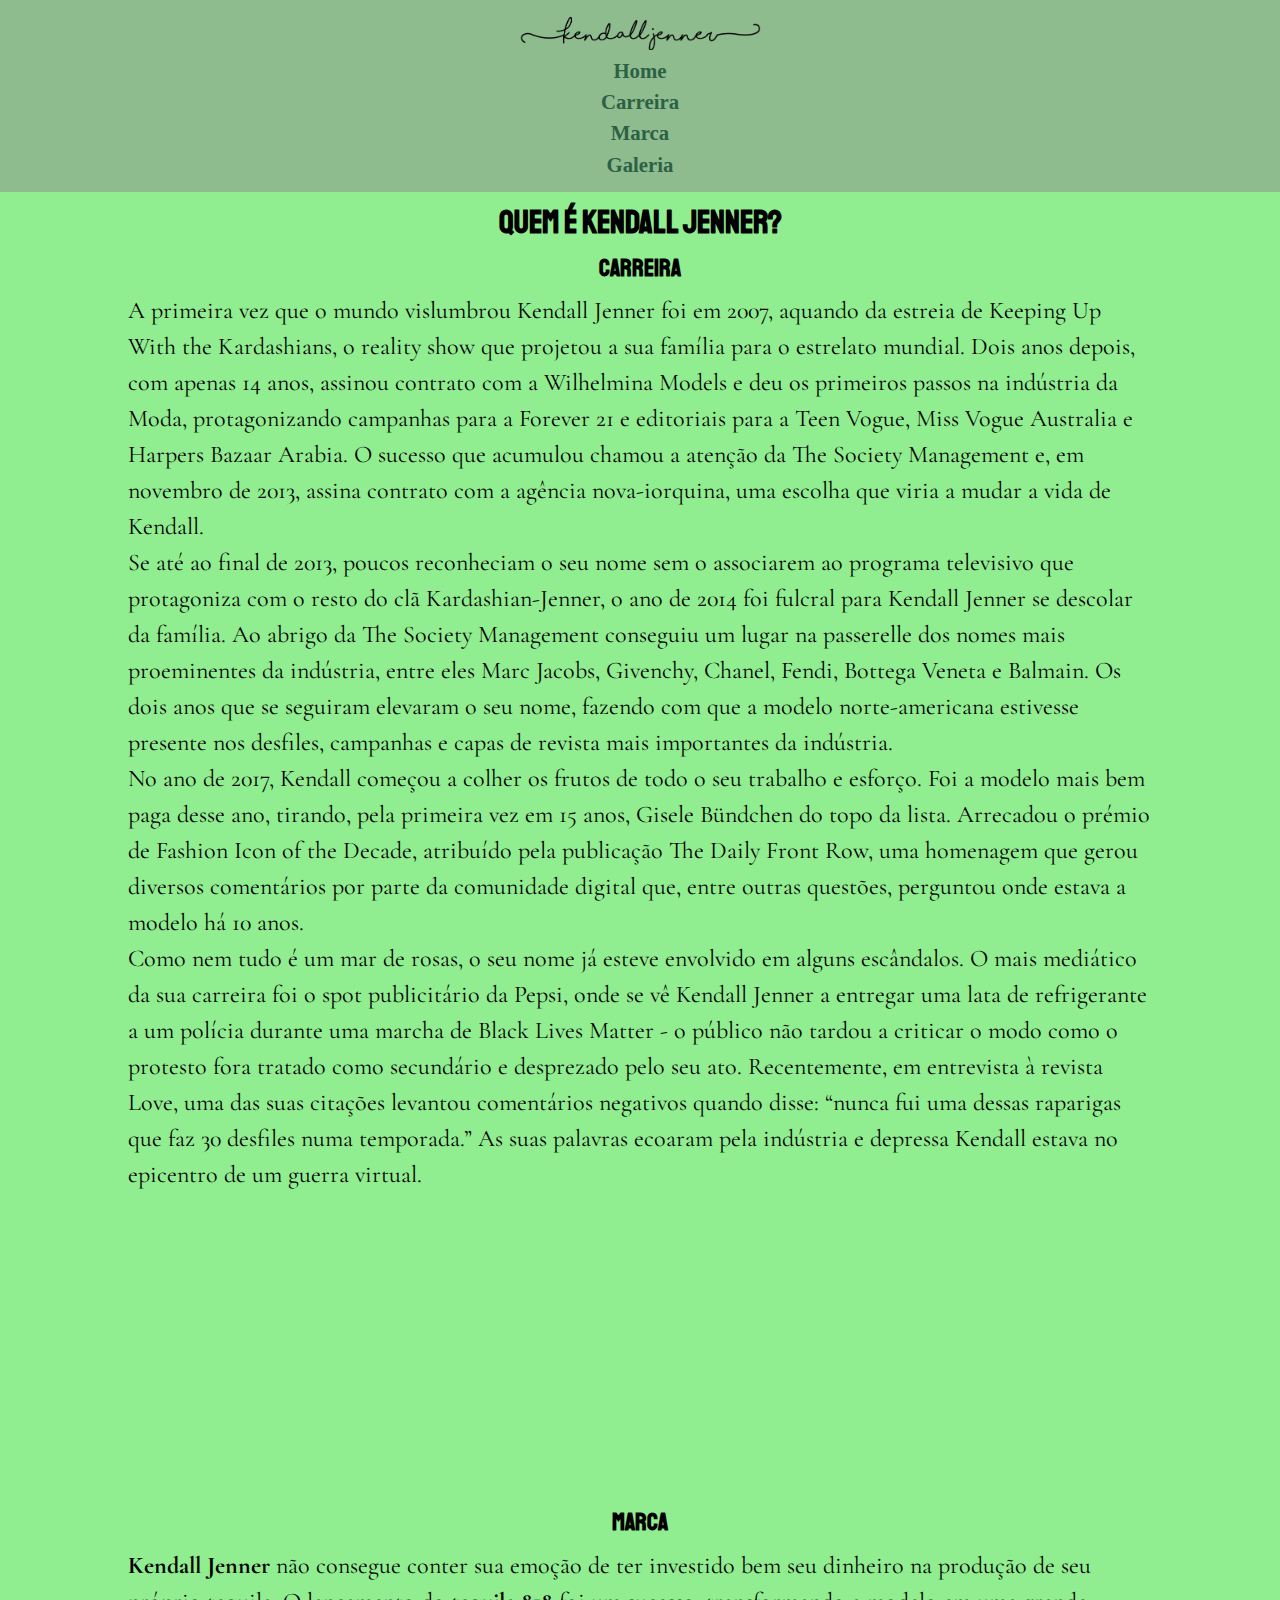
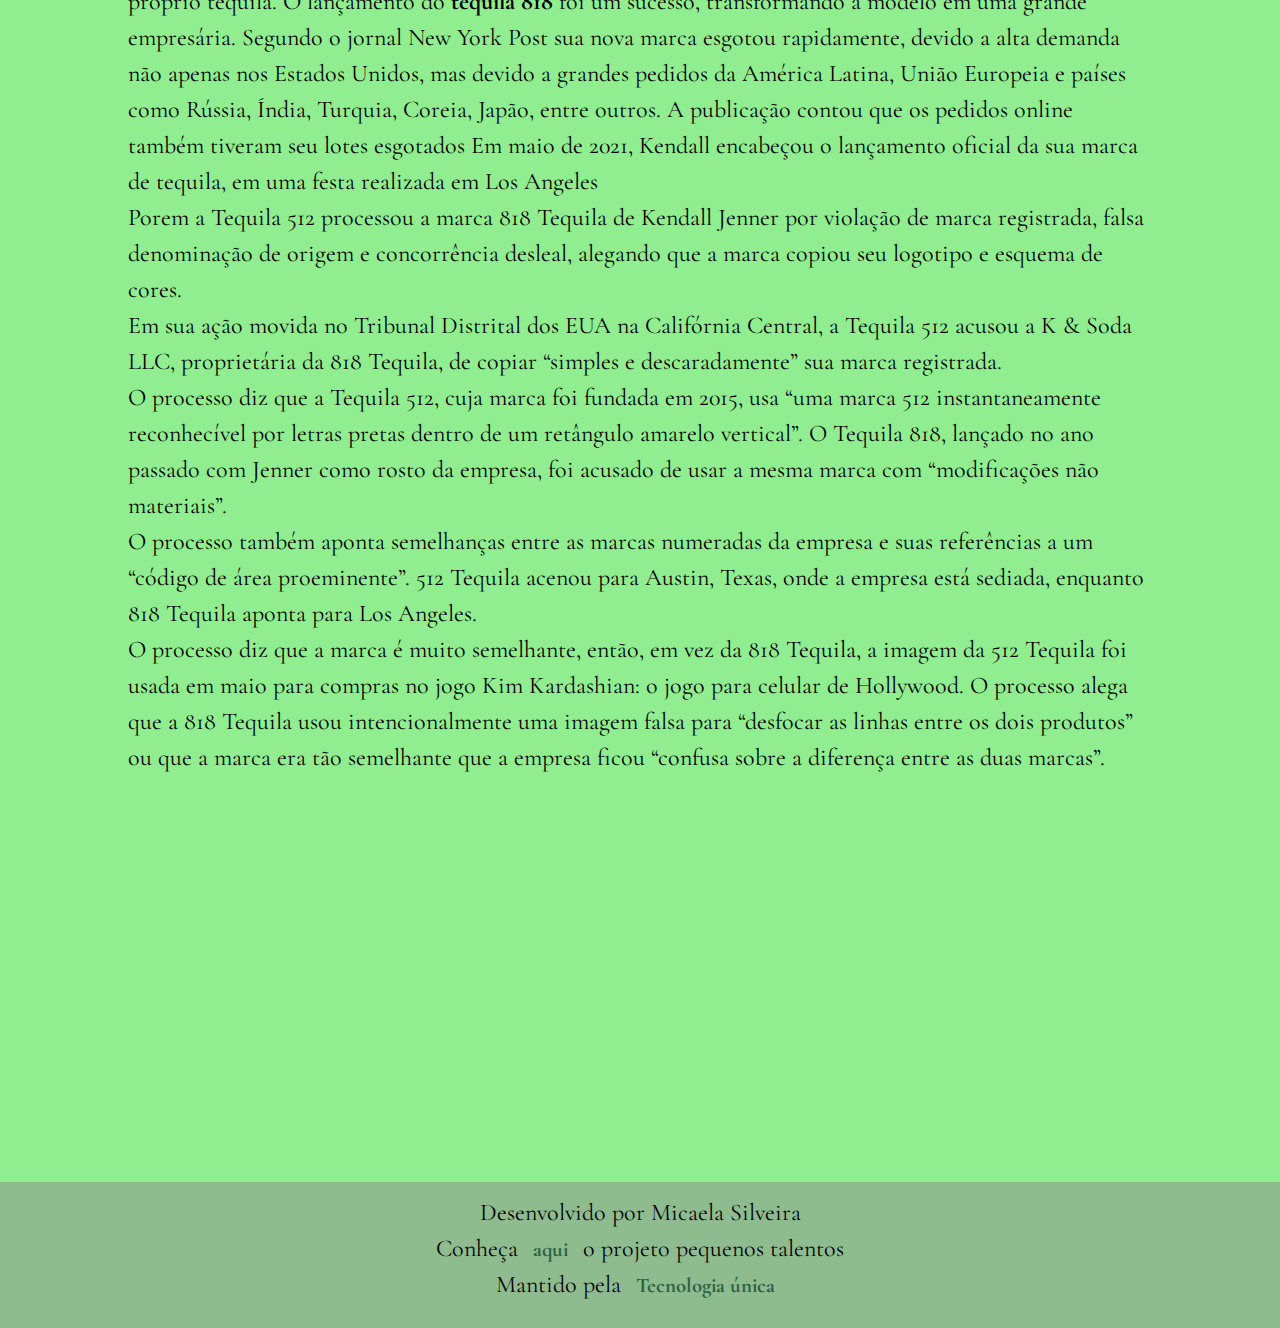
<file: index.html>
<!DOCTYPE html>

<html lang="pt-br">
    <head> 
        <meta http-equiv="Content-Type" content="text/html;charset=UTF-8">
        <meta name="viewport" content="width=device-width, initial-scale=1.0">
        <meta http-equiv="X-UA-Compatible" content="ie=edge">
        <title>kendalljenner</title><link rel="preconnect" href="https://fonts.googleapis.com">
        <link rel="stylesheet" href="css/estilo.css">
        <link href="https://fonts.googleapis.com/css2?family=Cormorant+Garamond&family=Staatliches&display=swap" rel="stylesheet">
        <link rel="preconnect" href="https://fonts.googleapis.com">
        <link rel="shortcut icon" href="img/favicom.png" type="image/x-icon">
    </head>
    <body>
        <header>
            <figure>
                <a href="index.html"> <img src="img/logo.png"></a>
            </figure>
            <div class="menu">
                <ul>
                    <li> <a href="#">Home</a></li>
                    <li><a href="#car">Carreira</a> </li>
                    <li><a href="#mar">Marca</a></li>
                    <li><a href="galeria.html">Galeria</a></li>
              
                </ul>
            </div>
        </header>
        
        <div class="container">
            <h1>Quem é Kendall Jenner?</h1>
            <p></p>
            <h2 id="car">Carreira</h2>
            <p>
                A primeira vez que o mundo vislumbrou Kendall Jenner foi em 2007, aquando da estreia de Keeping Up With the Kardashians, o reality show que projetou a sua família para o estrelato mundial. Dois anos depois, com apenas 14 anos, assinou contrato com a Wilhelmina Models e deu os primeiros passos na indústria da Moda, protagonizando campanhas para a Forever 21 e editoriais para a Teen Vogue, Miss Vogue Australia e Harpers Bazaar Arabia. 
                O sucesso que acumulou chamou a atenção da The Society Management e, em novembro de 2013, assina contrato com a agência nova-iorquina, uma escolha que viria a mudar a vida de Kendall.
            </p>
            <p>Se até ao final de 2013, poucos reconheciam o seu nome sem o associarem ao programa televisivo que protagoniza com o resto do clã Kardashian-Jenner, o ano de 2014 foi fulcral para Kendall Jenner se descolar da família. Ao abrigo da The Society Management conseguiu um lugar na passerelle dos nomes mais proeminentes da indústria, entre eles Marc Jacobs, Givenchy, Chanel, Fendi, Bottega Veneta e Balmain. 
                Os dois anos que se seguiram elevaram o seu nome, fazendo com que a modelo norte-americana estivesse presente nos desfiles, campanhas e capas de revista mais importantes da indústria.
            </p>
            <p>
                No ano de 2017, Kendall começou a colher os frutos de todo o seu trabalho e esforço. Foi a modelo mais bem paga desse ano, tirando, pela primeira vez em 15 anos, Gisele Bündchen do topo da lista. Arrecadou o prémio de Fashion Icon of the Decade, atribuído pela publicação The Daily Front Row, uma homenagem que gerou diversos comentários por parte da comunidade digital que, entre outras questões, perguntou onde estava a modelo há 10 anos. 
            </p>
            <p> 
                
                Como nem tudo é um mar de rosas, o seu nome já esteve envolvido em alguns escândalos. O mais mediático da sua carreira foi o spot publicitário da Pepsi, onde se vê Kendall Jenner a entregar uma lata de refrigerante a um polícia durante uma marcha de Black Lives Matter - o público não tardou a criticar o modo como o protesto fora tratado como secundário e desprezado pelo seu ato. 
                Recentemente, em entrevista à revista Love, uma das suas citações levantou comentários negativos quando disse: “nunca fui uma dessas raparigas que faz 30 desfiles numa temporada.” As suas palavras ecoaram pela indústria e depressa Kendall estava no epicentro de um guerra virtual.  </p>
            <div class="videovogue">
                <iframe width="50%" height="300" src="https://www.youtube.com/embed/UZiIC3V6JQY" title="Kendall Jenner's Guide to Sun-Kissed Makeup | Beauty Secrets | Vogue India" frameborder="0" allow="accelerometer; autoplay; clipboard-write; encrypted-media; gyroscope; picture-in-picture" allowfullscreen></iframe>
            </div>
            <h2 id="mar">Marca</h2>
            <p><strong>Kendall Jenner</strong>  não consegue conter sua emoção de ter investido bem seu dinheiro na produção de seu próprio tequila. O lançamento do <strong> tequila 818 </strong> foi um sucesso, transformando a modelo em uma grande empresária.

                    Segundo o jornal New York Post sua nova marca esgotou rapidamente, devido a alta demanda não apenas nos Estados Unidos, mas devido a grandes pedidos da América Latina, União Europeia e países como Rússia, Índia, Turquia, Coreia, Japão, entre outros.
                    A publicação contou que os pedidos online também tiveram seu lotes esgotados
                    Em maio de 2021, Kendall encabeçou o lançamento oficial da sua marca de tequila, em uma festa realizada em Los Angeles</p>
                    <p>Porem a Tequila 512 processou a marca 818 Tequila de Kendall Jenner por violação de marca registrada, falsa denominação de origem e concorrência desleal, alegando que a marca copiou seu logotipo e esquema de cores.</p>
                    <p>Em sua ação movida no Tribunal Distrital dos EUA na Califórnia Central, a Tequila 512 acusou a K & Soda LLC, proprietária da 818 Tequila, de copiar “simples e descaradamente” sua marca registrada.</p>
                    <p>O processo diz que a Tequila 512, cuja marca foi fundada em 2015, usa “uma marca 512 instantaneamente reconhecível por letras pretas dentro de um retângulo amarelo vertical”. O Tequila 818, lançado no ano passado com Jenner como rosto da empresa, foi acusado de usar a mesma marca com “modificações não materiais”.</p>
                    <p>O processo também aponta semelhanças entre as marcas numeradas da empresa e suas referências a um “código de área proeminente”. 512 Tequila acenou para Austin, Texas, onde a empresa está sediada, enquanto 818 Tequila aponta para Los Angeles.</p>
                    <p>O processo diz que a marca é muito semelhante, então, em vez da 818 Tequila, a imagem da 512 Tequila foi usada em maio para compras no jogo Kim Kardashian: o jogo para celular de Hollywood. O processo alega que a 818 Tequila usou intencionalmente uma imagem falsa para “desfocar as linhas entre os dois produtos” ou que a marca era tão semelhante que a empresa ficou “confusa sobre a diferença entre as duas marcas”.</p>
            <div class="video">
                    <iframe width="80%" height="300" src="https://www.youtube.com/embed/xgKFeXmy06M" title="Kendall Jenner & Hailey Bieber cook mac and cheese & play Never Have I Ever | WHO’S IN MY BATHROOM?" frameborder="0" allow="accelerometer; autoplay; clipboard-write; encrypted-media; gyroscope; picture-in-picture" allowfullscreen></iframe>
            </div>
            <div class="video">
                <iframe width="80%" height="300" src="https://www.youtube.com/embed/lsFPbgK1v9I" title="73 Questions With Kendall Jenner | Vogue" frameborder="0" allow="accelerometer; autoplay; clipboard-write; encrypted-media; gyroscope; picture-in-picture" allowfullscreen></iframe>
            </div>
        </div>
        <footer>
        <p>Desenvolvido por Micaela Silveira</p>
        <p>Conheça <a target="_blank" href="https://pequenostalentos.tecnologiaunica.com.br/"> aqui</a> o projeto pequenos talentos</p>
        <p>
        Mantido pela <a target="_blank" href="https://tecnologiaunica.com.br/">Tecnologia única</a>
        </p>
        </footer>
        
    </body>
</html>
</file>
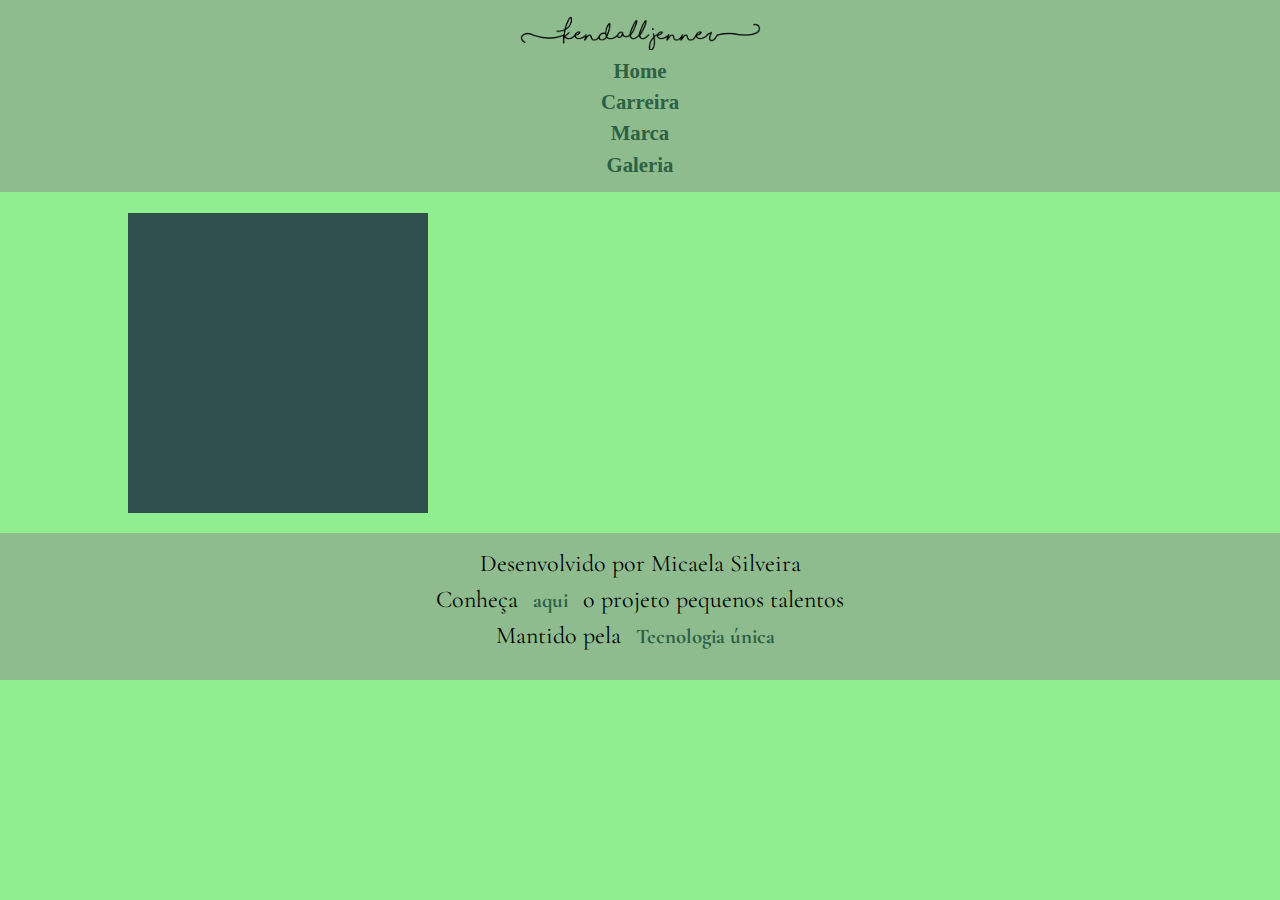
<file: galeria.html>
<!DOCTYPE html>

<html lang="pt-br">
    <head> 
        <meta http-equiv="Content-Type" content="text/html;charset=UTF-8">
        <meta name="viewport" content="width=device-width, initial-scale=1.0">
        <meta http-equiv="X-UA-Compatible" content="ie=edge">
        <title>kendalljenner</title><link rel="preconnect" href="https://fonts.googleapis.com">
        <link rel="stylesheet" href="css/estilo.css">
        <link href="https://fonts.googleapis.com/css2?family=Cormorant+Garamond&family=Staatliches&display=swap" rel="stylesheet">
        <link rel="preconnect" href="https://fonts.googleapis.com">
        <link rel="shortcut icon" href="img/favicom.png" type="image/x-icon">

    </head>
    <body>
        <header>

            <figure>
                <a href="index.html"> <img src="img/logo.png"></a>
               
            </figure>
        
            <div class="menu">
                <ul>
                    <li> <a href="index.html">Home</a></li>
                    <li><a href="#car">Carreira</a> </li>
                    <li><a href="#mar">Marca</a></li>
                    <li><a href="galeria.html">Galeria</a></li>
                    
            
            
                </ul>
            </div>
        </header>
        
        <div class="container">
            <div class="ani"></div>
        </div>
      <footer>

        <p>Desenvolvido por Micaela Silveira</p>
        <p>Conheça <a target="_blank" href="https://pequenostalentos.tecnologiaunica.com.br/"> aqui</a> o projeto pequenos talentos</p>
        <p>
        Mantido pela <a target="_blank" href="https://tecnologiaunica.com.br/">Tecnologia única</a>
        </p>
        </footer>
        
    </body>
</html>
</file>
<file: css/estilo.css>
*{
    margin: 0%;
    padding: 0%;
}

ol, ul {

    list-style: none;
}

html{
    scroll-behavior: smooth;
}
body{
    background-color:#90EE90;
    
    }

header{
    background-color:#8FBC8F;
    padding: 1%;
}

img{
    width: 20%;
}

figure{
    text-align:center ;
}

.container{
width: 80%;
margin: auto;
}

h1,h2 {
    text-align: center;
    font-family: 'Staatliches', cursive;
    margin-top: 1%;
    margin-bottom: 1%;

}

p{
    font-family:  'Cormorant Garamond', serif; 
    font-size:1.5em;
    line-height: 1.5;



}
.video{
    text-align: center;
    width: 50%;
    float: left;
    margin-bottom: 10%;
}
footer{
clear: both;
background-color:#8FBC8F;
padding-top: 1%;
padding-bottom: 2%;

}

.videovogue{
    text-align: center;
}

footer p{
    text-align: center;
    font-family:  'Cormorant Garamond', serif; 

}

.menu{
    text-align: center;

    }
.menu ul li{
line-height: 1.5;
}
a{
    color: #2d6144;
    font-weight: bolder;
    font-size: 1.3rem;
    text-decoration: none;
    padding: 0.7%;
    border-radius: 25px;
}
  
  a:hover {
   color: #556B2F;
   background-color: #98FB98
  }
  
  a:active {
    
  }
  .ani{
      width: 300px;
      height: 300px;
      background-color:#2F4F4F;
      margin-top: 2%;
      margin-bottom: 2%;
      transition: width 2s;
  }
  .ani:hover{
      width: 800px;
  }
</file>
